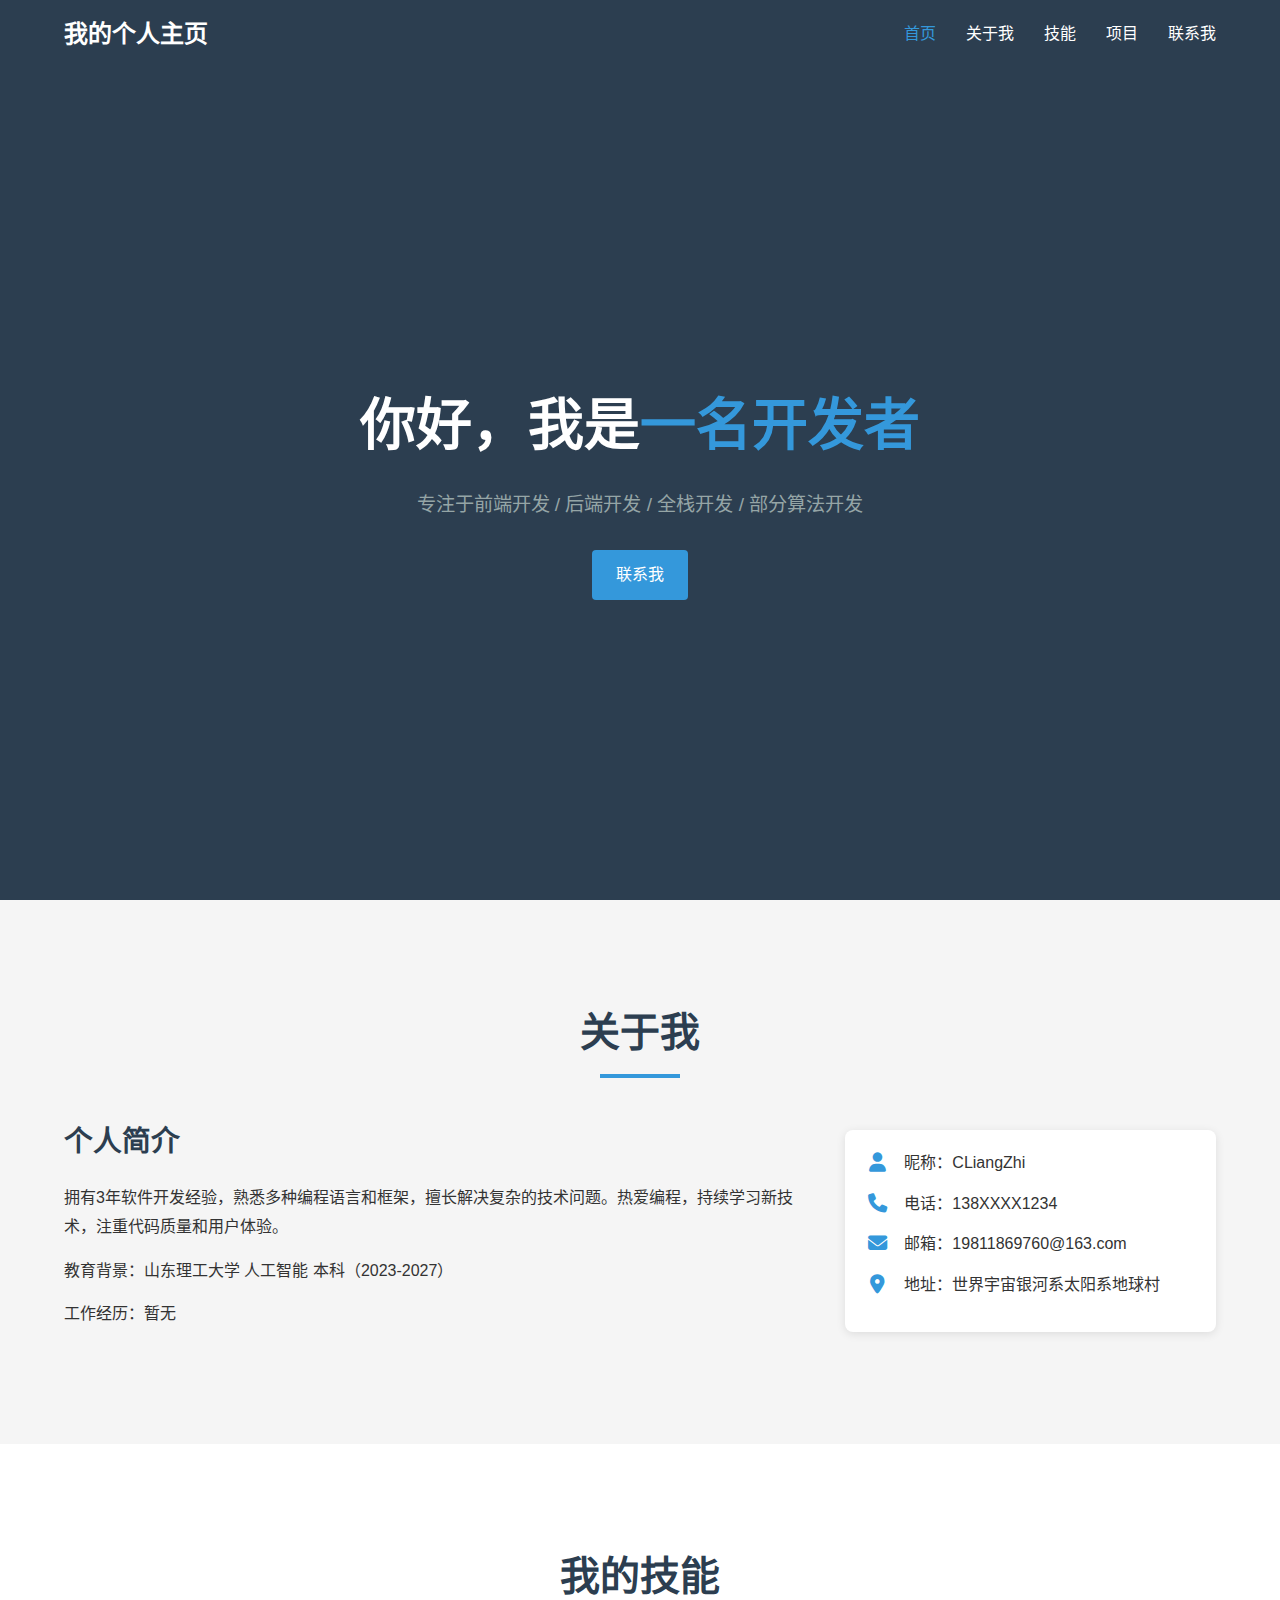
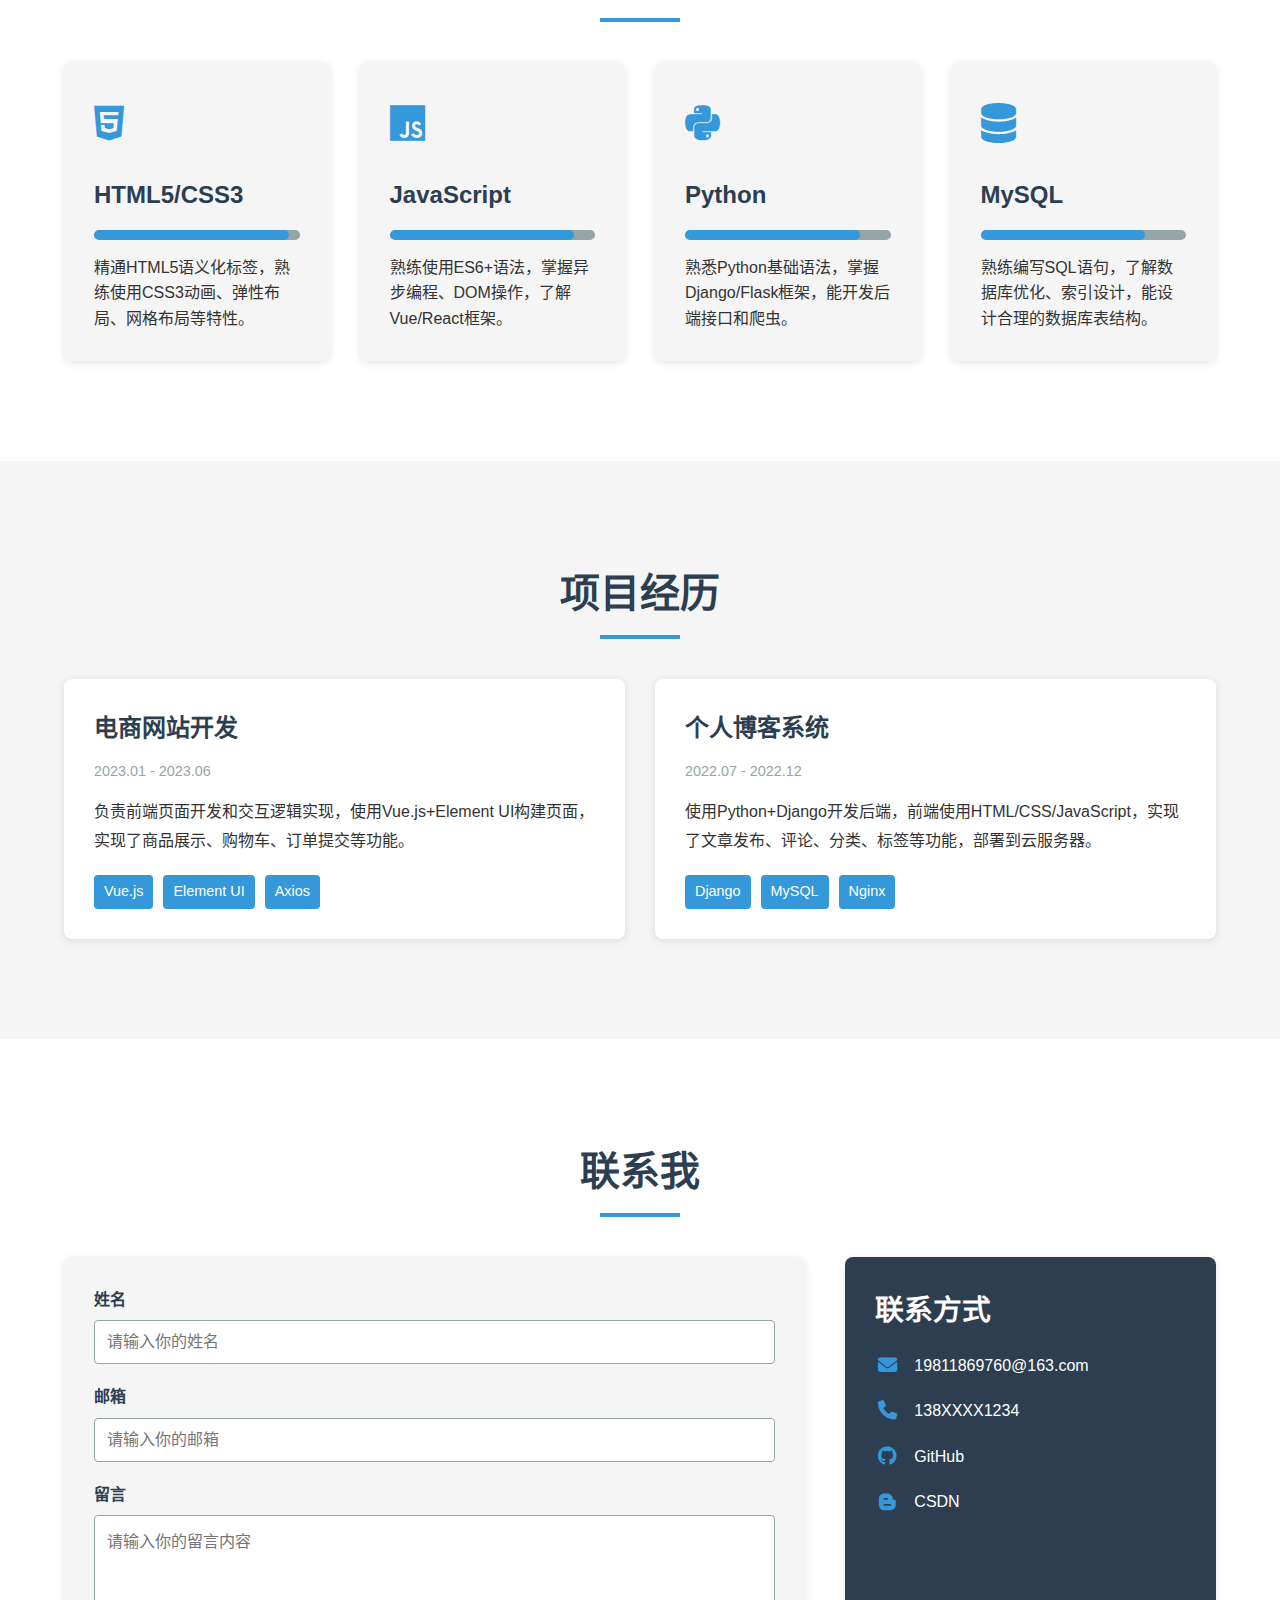
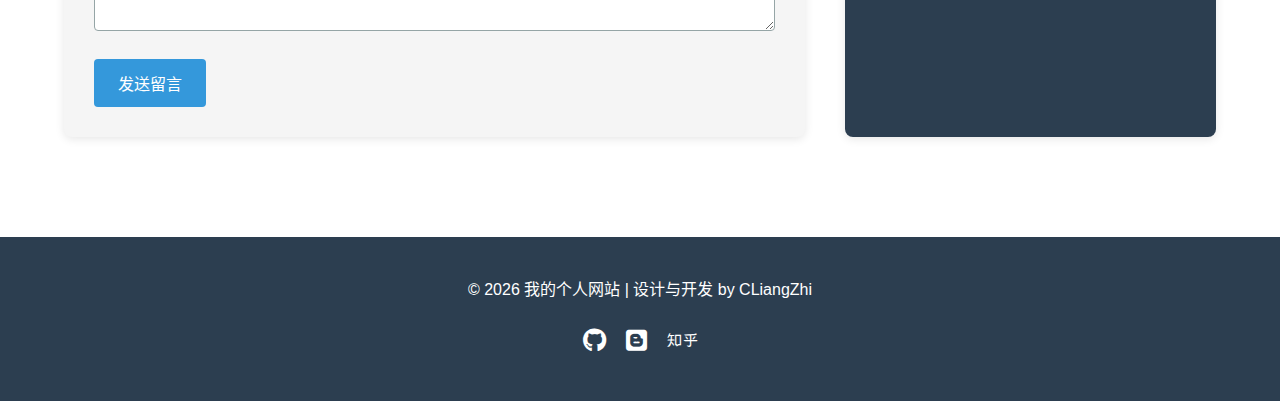
<file: index.html>
<!DOCTYPE html>
<html lang="zh-CN">

<head>
    <meta charset="UTF-8">
    <meta name="viewport" content="width=device-width, initial-scale=1.0">
    <title>我的个人网站</title>
    <!-- 引入CSS样式文件 -->
    <link rel="stylesheet" href="style.css">
    <!-- 引入字体图标（无图片，用图标替代） -->
    <link rel="stylesheet" href="https://cdnjs.cloudflare.com/ajax/libs/font-awesome/6.4.0/css/all.min.css">
</head>

<body>
    <!-- 导航栏 -->
    <nav class="navbar">
        <div class="container">
            <div class="logo">我的个人主页</div>
            <ul class="nav-links">
                <li><a href="#home" class="active">首页</a></li>
                <li><a href="#about">关于我</a></li>
                <li><a href="#skills">技能</a></li>
                <li><a href="#projects">项目</a></li>
                <li><a href="#contact">联系我</a></li>
            </ul>
            <!-- 移动端菜单按钮 -->
            <div class="menu-btn">
                <i class="fas fa-bars"></i>
            </div>
        </div>
    </nav>

    <!-- 首页横幅 -->
    <section id="home" class="hero">
        <div class="container">
            <h1>你好，我是<span class="highlight">一名开发者</span></h1>
            <p>专注于前端开发 / 后端开发 / 全栈开发 / 部分算法开发</p>
            <a href="#contact" class="btn">联系我</a>
        </div>
    </section>

    <!-- 关于我 -->
    <section id="about" class="about">
        <div class="container">
            <h2 class="section-title">关于我</h2>
            <div class="about-content">
                <div class="about-text">
                    <h3>个人简介</h3>
                    <p>拥有3年软件开发经验，熟悉多种编程语言和框架，擅长解决复杂的技术问题。热爱编程，持续学习新技术，注重代码质量和用户体验。</p>
                    <p>教育背景：山东理工大学 人工智能 本科（2023-2027）</p>
                    <p>工作经历：暂无</p>
                </div>
                <div class="about-info">
                    <div class="info-item">
                        <i class="fas fa-user"></i>
                        <span>昵称：CLiangZhi</span>
                    </div>
                    <div class="info-item">
                        <i class="fas fa-phone"></i>
                        <span>电话：138XXXX1234</span>
                    </div>
                    <div class="info-item">
                        <i class="fas fa-envelope"></i>
                        <span>邮箱：19811869760@163.com</span>
                    </div>
                    <div class="info-item">
                        <i class="fas fa-map-marker-alt"></i>
                        <span>地址：世界宇宙银河系太阳系地球村</span>
                    </div>
                </div>
            </div>
        </div>
    </section>

    <!-- 技能展示 -->
    <section id="skills" class="skills">
        <div class="container">
            <h2 class="section-title">我的技能</h2>
            <div class="skills-grid">
                <!-- 技能项1 -->
                <div class="skill-card">
                    <div class="skill-icon">
                        <i class="fab fa-html5"></i>
                    </div>
                    <h3>HTML5/CSS3</h3>
                    <div class="skill-progress">
                        <div class="progress-bar" style="width: 95%;"></div>
                    </div>
                    <p>精通HTML5语义化标签，熟练使用CSS3动画、弹性布局、网格布局等特性。</p>
                </div>
                <!-- 技能项2 -->
                <div class="skill-card">
                    <div class="skill-icon">
                        <i class="fab fa-js"></i>
                    </div>
                    <h3>JavaScript</h3>
                    <div class="skill-progress">
                        <div class="progress-bar" style="width: 90%;"></div>
                    </div>
                    <p>熟练使用ES6+语法，掌握异步编程、DOM操作，了解Vue/React框架。</p>
                </div>
                <!-- 技能项3 -->
                <div class="skill-card">
                    <div class="skill-icon">
                        <i class="fab fa-python"></i>
                    </div>
                    <h3>Python</h3>
                    <div class="skill-progress">
                        <div class="progress-bar" style="width: 85%;"></div>
                    </div>
                    <p>熟悉Python基础语法，掌握Django/Flask框架，能开发后端接口和爬虫。</p>
                </div>
                <!-- 技能项4 -->
                <div class="skill-card">
                    <div class="skill-icon">
                        <i class="fas fa-database"></i>
                    </div>
                    <h3>MySQL</h3>
                    <div class="skill-progress">
                        <div class="progress-bar" style="width: 80%;"></div>
                    </div>
                    <p>熟练编写SQL语句，了解数据库优化、索引设计，能设计合理的数据库表结构。</p>
                </div>
            </div>
        </div>
    </section>

    <!-- 项目经历 -->
    <section id="projects" class="projects">
        <div class="container">
            <h2 class="section-title">项目经历</h2>
            <div class="projects-list">
                <!-- 项目1 -->
                <div class="project-item">
                    <h3>电商网站开发</h3>
                    <span class="project-date">2023.01 - 2023.06</span>
                    <p>负责前端页面开发和交互逻辑实现，使用Vue.js+Element UI构建页面，实现了商品展示、购物车、订单提交等功能。</p>
                    <ul class="project-tags">
                        <li>Vue.js</li>
                        <li>Element UI</li>
                        <li>Axios</li>
                    </ul>
                </div>
                <!-- 项目2 -->
                <div class="project-item">
                    <h3>个人博客系统</h3>
                    <span class="project-date">2022.07 - 2022.12</span>
                    <p>使用Python+Django开发后端，前端使用HTML/CSS/JavaScript，实现了文章发布、评论、分类、标签等功能，部署到云服务器。</p>
                    <ul class="project-tags">
                        <li>Django</li>
                        <li>MySQL</li>
                        <li>Nginx</li>
                    </ul>
                </div>
            </div>
        </div>
    </section>

    <!-- 联系方式 -->
    <section id="contact" class="contact">
        <div class="container">
            <h2 class="section-title">联系我</h2>
            <div class="contact-content">
                <div class="contact-form">
                    <form>
                        <div class="form-group">
                            <label for="name">姓名</label>
                            <input type="text" id="name" placeholder="请输入你的姓名" required>
                        </div>
                        <div class="form-group">
                            <label for="email">邮箱</label>
                            <input type="email" id="email" placeholder="请输入你的邮箱" required>
                        </div>
                        <div class="form-group">
                            <label for="message">留言</label>
                            <textarea id="message" rows="5" placeholder="请输入你的留言内容" required></textarea>
                        </div>
                        <button type="submit" class="btn">发送留言</button>
                    </form>
                </div>
                <div class="contact-info">
                    <h3>联系方式</h3>
                    <div class="contact-item">
                        <i class="fas fa-envelope"></i>
                        <span>19811869760@163.com</span>
                    </div>
                    <div class="contact-item">
                        <i class="fas fa-phone"></i>
                        <span>138XXXX1234</span>
                    </div>
                    <div class="contact-item">
                        <i class="fab fa-github"></i>
                        <a href="https://cliangzhi.github.io/mywebsite/" target="_blank">GitHub</a>
                    </div>
                    <div class="contact-item">
                        <i class="fab fa-blogger-b"></i>
                        <a href="https://blog.csdn.net/2303_80007907?spm=1010.2135.3001.10640"><span>CSDN</span></a>
                    </div>
                </div>
            </div>
        </div>
    </section>

    <!-- 页脚 -->
    <footer class="footer">
        <div class="container">
            <p>&copy; 2026 我的个人网站 | 设计与开发 by CLiangZhi</p>
            <div class="social-links">
                <a href="#"><i class="fab fa-github"></i></a>
                <a href="https://blog.csdn.net/2303_80007907?spm=1010.2135.3001.10640"><i
                        class="fab fa-blogger"></i></a>
                <a href="#"><i class="fab fa-zhihu"></i></a>
            </div>
        </div>
    </footer>

    <!-- 简单的JS实现移动端菜单切换 -->
    <script>
        // 移动端菜单切换
        const menuBtn = document.querySelector('.menu-btn');
        const navLinks = document.querySelector('.nav-links');

        menuBtn.addEventListener('click', () => {
            navLinks.classList.toggle('active');
        });

        // 导航栏滚动效果
        window.addEventListener('scroll', () => {
            const navbar = document.querySelector('.navbar');
            if (window.scrollY > 50) {
                navbar.classList.add('scrolled');
            } else {
                navbar.classList.remove('scrolled');
            }
        });
    </script>
</body>

</html>
</file>
<file: style.css>
/* 全局样式重置 */
* {
    margin: 0;
    padding: 0;
    box-sizing: border-box;
    font-family: 'Microsoft YaHei', sans-serif;
}

/* 全局变量 */
:root {
    --primary-color: #2c3e50;
    --secondary-color: #3498db;
    --accent-color: #e74c3c;
    --light-color: #f5f5f5;
    --dark-color: #333;
    --gray-color: #95a5a6;
    --white-color: #fff;
    --shadow: 0 2px 10px rgba(0, 0, 0, 0.1);
}

/* 通用样式 */
body {
    color: var(--dark-color);
    line-height: 1.6;
}

.container {
    width: 90%;
    max-width: 1200px;
    margin: 0 auto;
}

.section-title {
    text-align: center;
    margin-bottom: 40px;
    font-size: 2.5rem;
    color: var(--primary-color);
    position: relative;
}

.section-title::after {
    content: '';
    display: block;
    width: 80px;
    height: 4px;
    background-color: var(--secondary-color);
    margin: 10px auto;
}

.btn {
    display: inline-block;
    padding: 12px 24px;
    background-color: var(--secondary-color);
    color: var(--white-color);
    text-decoration: none;
    border-radius: 4px;
    transition: all 0.3s ease;
    border: none;
    cursor: pointer;
    font-size: 1rem;
}

.btn:hover {
    background-color: #2980b9;
    transform: translateY(-2px);
    box-shadow: var(--shadow);
}

.highlight {
    color: var(--secondary-color);
}

/* 导航栏样式 */
.navbar {
    background-color: var(--primary-color);
    color: var(--white-color);
    padding: 15px 0;
    position: fixed;
    top: 0;
    left: 0;
    width: 100%;
    z-index: 999;
    transition: all 0.3s ease;
}

.navbar.scrolled {
    background-color: rgba(44, 62, 80, 0.95);
    padding: 10px 0;
    box-shadow: var(--shadow);
}

.navbar .container {
    display: flex;
    justify-content: space-between;
    align-items: center;
}

.logo {
    font-size: 1.5rem;
    font-weight: bold;
}

.nav-links {
    display: flex;
    list-style: none;
}

.nav-links li {
    margin-left: 30px;
}

.nav-links a {
    color: var(--white-color);
    text-decoration: none;
    font-size: 1rem;
    transition: color 0.3s ease;
}

.nav-links a.active,
.nav-links a:hover {
    color: var(--secondary-color);
}

.menu-btn {
    display: none;
    font-size: 1.5rem;
    cursor: pointer;
}

/* 首页横幅样式 */
.hero {
    height: 100vh;
    background-color: var(--primary-color);
    color: var(--white-color);
    display: flex;
    align-items: center;
    text-align: center;
    padding-top: 80px;
}

.hero h1 {
    font-size: 3.5rem;
    margin-bottom: 20px;
}

.hero p {
    font-size: 1.2rem;
    margin-bottom: 30px;
    color: var(--gray-color);
}

/* 关于我样式 */
.about {
    padding: 100px 0;
    background-color: var(--light-color);
}

.about-content {
    display: grid;
    grid-template-columns: 2fr 1fr;
    gap: 40px;
    align-items: center;
}

.about-text h3 {
    font-size: 1.8rem;
    margin-bottom: 20px;
    color: var(--primary-color);
}

.about-text p {
    margin-bottom: 15px;
    line-height: 1.8;
}

.about-info {
    background-color: var(--white-color);
    padding: 20px;
    border-radius: 8px;
    box-shadow: var(--shadow);
}

.info-item {
    display: flex;
    align-items: center;
    margin-bottom: 15px;
}

.info-item i {
    font-size: 1.2rem;
    color: var(--secondary-color);
    margin-right: 15px;
    width: 24px;
    text-align: center;
}

/* 技能样式 */
.skills {
    padding: 100px 0;
    background-color: var(--white-color);
}

.skills-grid {
    display: grid;
    grid-template-columns: repeat(auto-fit, minmax(250px, 1fr));
    gap: 30px;
}

.skill-card {
    background-color: var(--light-color);
    padding: 30px;
    border-radius: 8px;
    box-shadow: var(--shadow);
    transition: transform 0.3s ease;
}

.skill-card:hover {
    transform: translateY(-5px);
}

.skill-icon {
    font-size: 2.5rem;
    color: var(--secondary-color);
    margin-bottom: 20px;
}

.skill-card h3 {
    font-size: 1.5rem;
    margin-bottom: 15px;
    color: var(--primary-color);
}

.skill-progress {
    width: 100%;
    height: 10px;
    background-color: var(--gray-color);
    border-radius: 5px;
    margin-bottom: 15px;
    overflow: hidden;
}

.progress-bar {
    height: 100%;
    background-color: var(--secondary-color);
    border-radius: 5px;
    transition: width 1s ease;
}

/* 项目样式 */
.projects {
    padding: 100px 0;
    background-color: var(--light-color);
}

.projects-list {
    display: grid;
    grid-template-columns: repeat(auto-fit, minmax(300px, 1fr));
    gap: 30px;
}

.project-item {
    background-color: var(--white-color);
    padding: 30px;
    border-radius: 8px;
    box-shadow: var(--shadow);
}

.project-item h3 {
    font-size: 1.5rem;
    margin-bottom: 10px;
    color: var(--primary-color);
}

.project-date {
    display: inline-block;
    margin-bottom: 15px;
    color: var(--gray-color);
    font-size: 0.9rem;
}

.project-item p {
    margin-bottom: 20px;
    line-height: 1.8;
}

.project-tags {
    display: flex;
    flex-wrap: wrap;
    gap: 10px;
}

.project-tags li {
    list-style: none;
    padding: 5px 10px;
    background-color: var(--secondary-color);
    color: var(--white-color);
    border-radius: 4px;
    font-size: 0.9rem;
}

/* 联系样式 */
.contact {
    padding: 100px 0;
    background-color: var(--white-color);
}

.contact-content {
    display: grid;
    grid-template-columns: 2fr 1fr;
    gap: 40px;
}

.contact-form {
    background-color: var(--light-color);
    padding: 30px;
    border-radius: 8px;
    box-shadow: var(--shadow);
}

.form-group {
    margin-bottom: 20px;
}

.form-group label {
    display: block;
    margin-bottom: 8px;
    font-weight: bold;
    color: var(--primary-color);
}

.form-group input,
.form-group textarea {
    width: 100%;
    padding: 12px;
    border: 1px solid var(--gray-color);
    border-radius: 4px;
    font-size: 1rem;
    transition: border-color 0.3s ease;
}

.form-group input:focus,
.form-group textarea:focus {
    outline: none;
    border-color: var(--secondary-color);
}

.contact-info {
    background-color: var(--primary-color);
    color: var(--white-color);
    padding: 30px;
    border-radius: 8px;
    box-shadow: var(--shadow);
}

.contact-info h3 {
    font-size: 1.8rem;
    margin-bottom: 20px;
}

.contact-item {
    display: flex;
    align-items: center;
    margin-bottom: 20px;
}

.contact-item i {
    font-size: 1.2rem;
    color: var(--secondary-color);
    margin-right: 15px;
    width: 24px;
    text-align: center;
}

.contact-item a {
    color: var(--white-color);
    text-decoration: none;
    transition: color 0.3s ease;
}

.contact-item a:hover {
    color: var(--secondary-color);
}

/* 页脚样式 */
.footer {
    background-color: var(--primary-color);
    color: var(--white-color);
    padding: 40px 0;
    text-align: center;
}

.footer p {
    margin-bottom: 20px;
}

.social-links {
    display: flex;
    justify-content: center;
    gap: 20px;
}

.social-links a {
    color: var(--white-color);
    font-size: 1.5rem;
    transition: color 0.3s ease;
}

.social-links a:hover {
    color: var(--secondary-color);
}

/* 响应式设计 - 移动端适配 */
@media (max-width: 768px) {

    /* 导航栏 */
    .menu-btn {
        display: block;
    }

    .nav-links {
        position: absolute;
        top: 100%;
        left: 0;
        width: 100%;
        background-color: var(--primary-color);
        flex-direction: column;
        padding: 20px;
        transform: translateY(-100%);
        opacity: 0;
        visibility: hidden;
        transition: all 0.3s ease;
    }

    .nav-links.active {
        transform: translateY(0);
        opacity: 1;
        visibility: visible;
    }

    .nav-links li {
        margin: 10px 0;
    }

    /* 首页横幅 */
    .hero h1 {
        font-size: 2.5rem;
    }

    /* 关于我 */
    .about-content {
        grid-template-columns: 1fr;
    }

    /* 联系我 */
    .contact-content {
        grid-template-columns: 1fr;
    }

    /* 通用标题 */
    .section-title {
        font-size: 2rem;
    }
}

@media (max-width: 480px) {
    .hero h1 {
        font-size: 2rem;
    }

    .section-title {
        font-size: 1.8rem;
    }

    .skill-card,
    .project-item {
        padding: 20px;
    }
}
</file>
